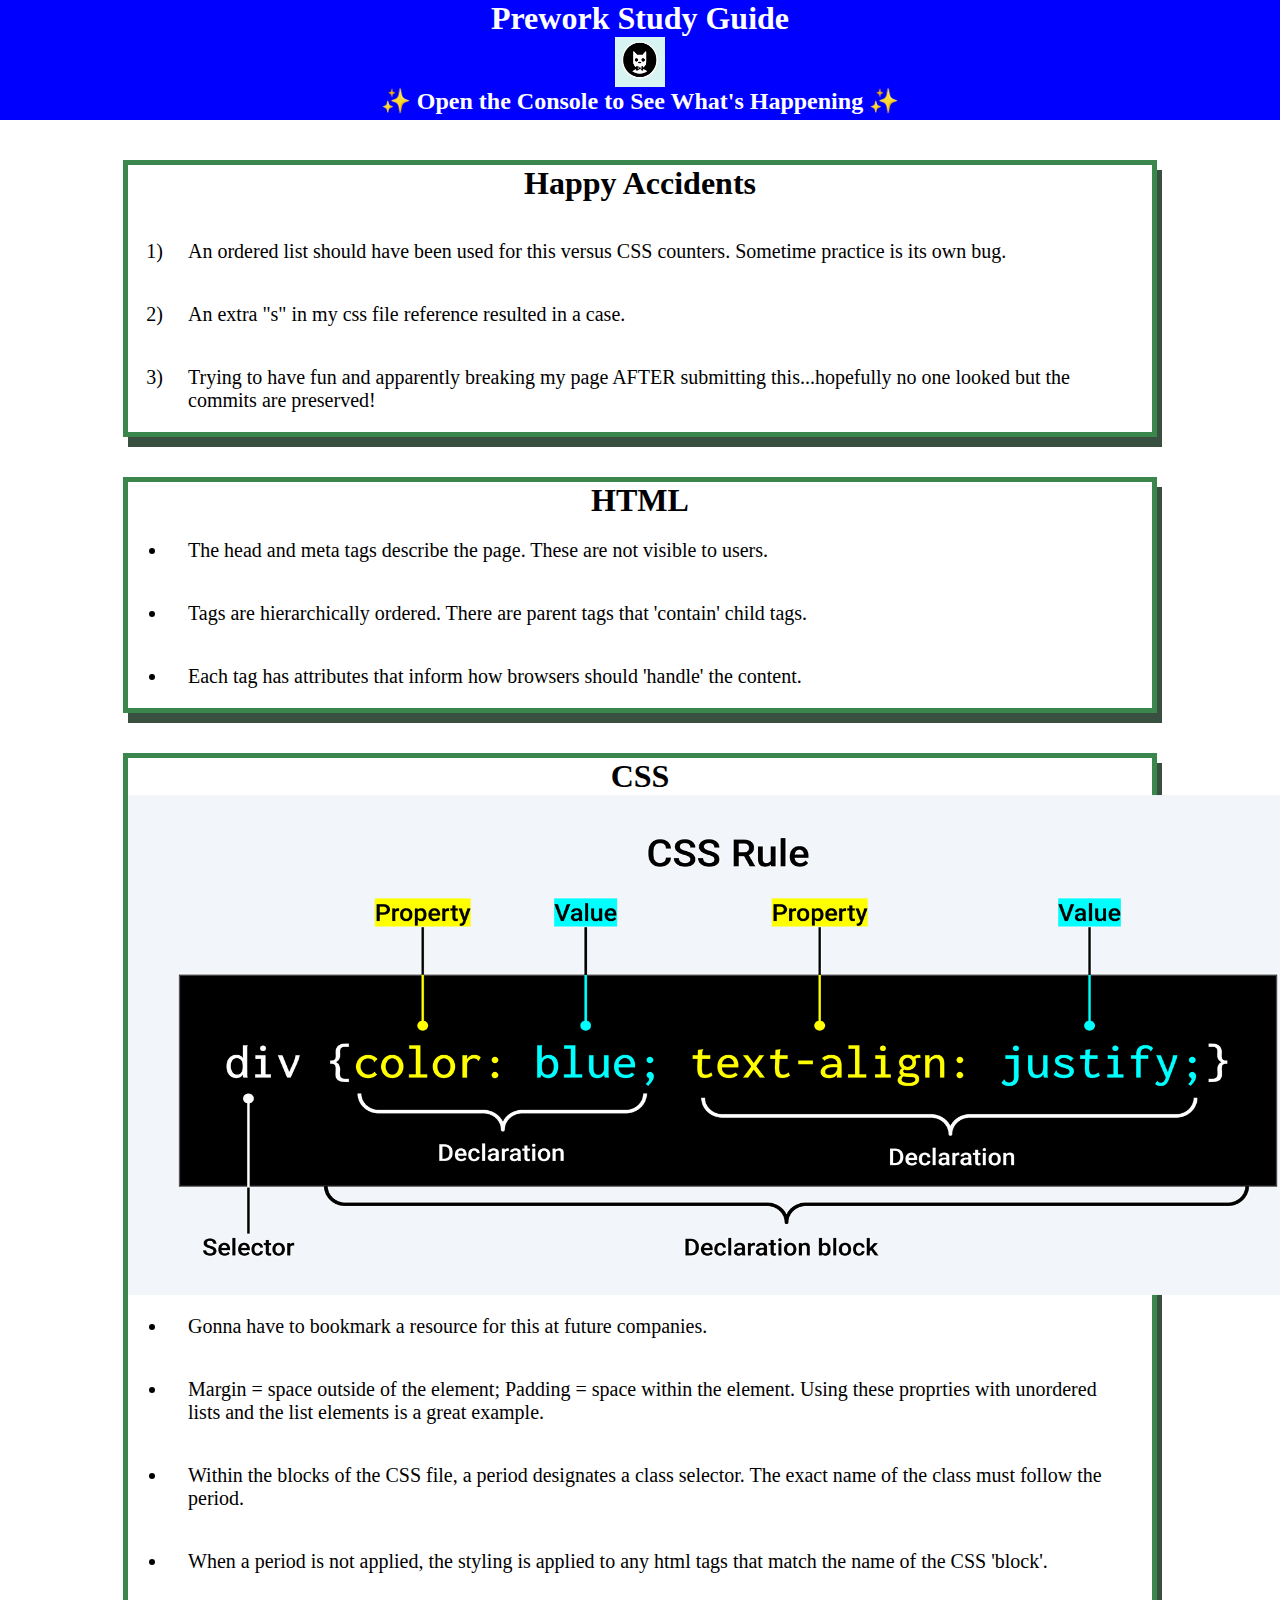
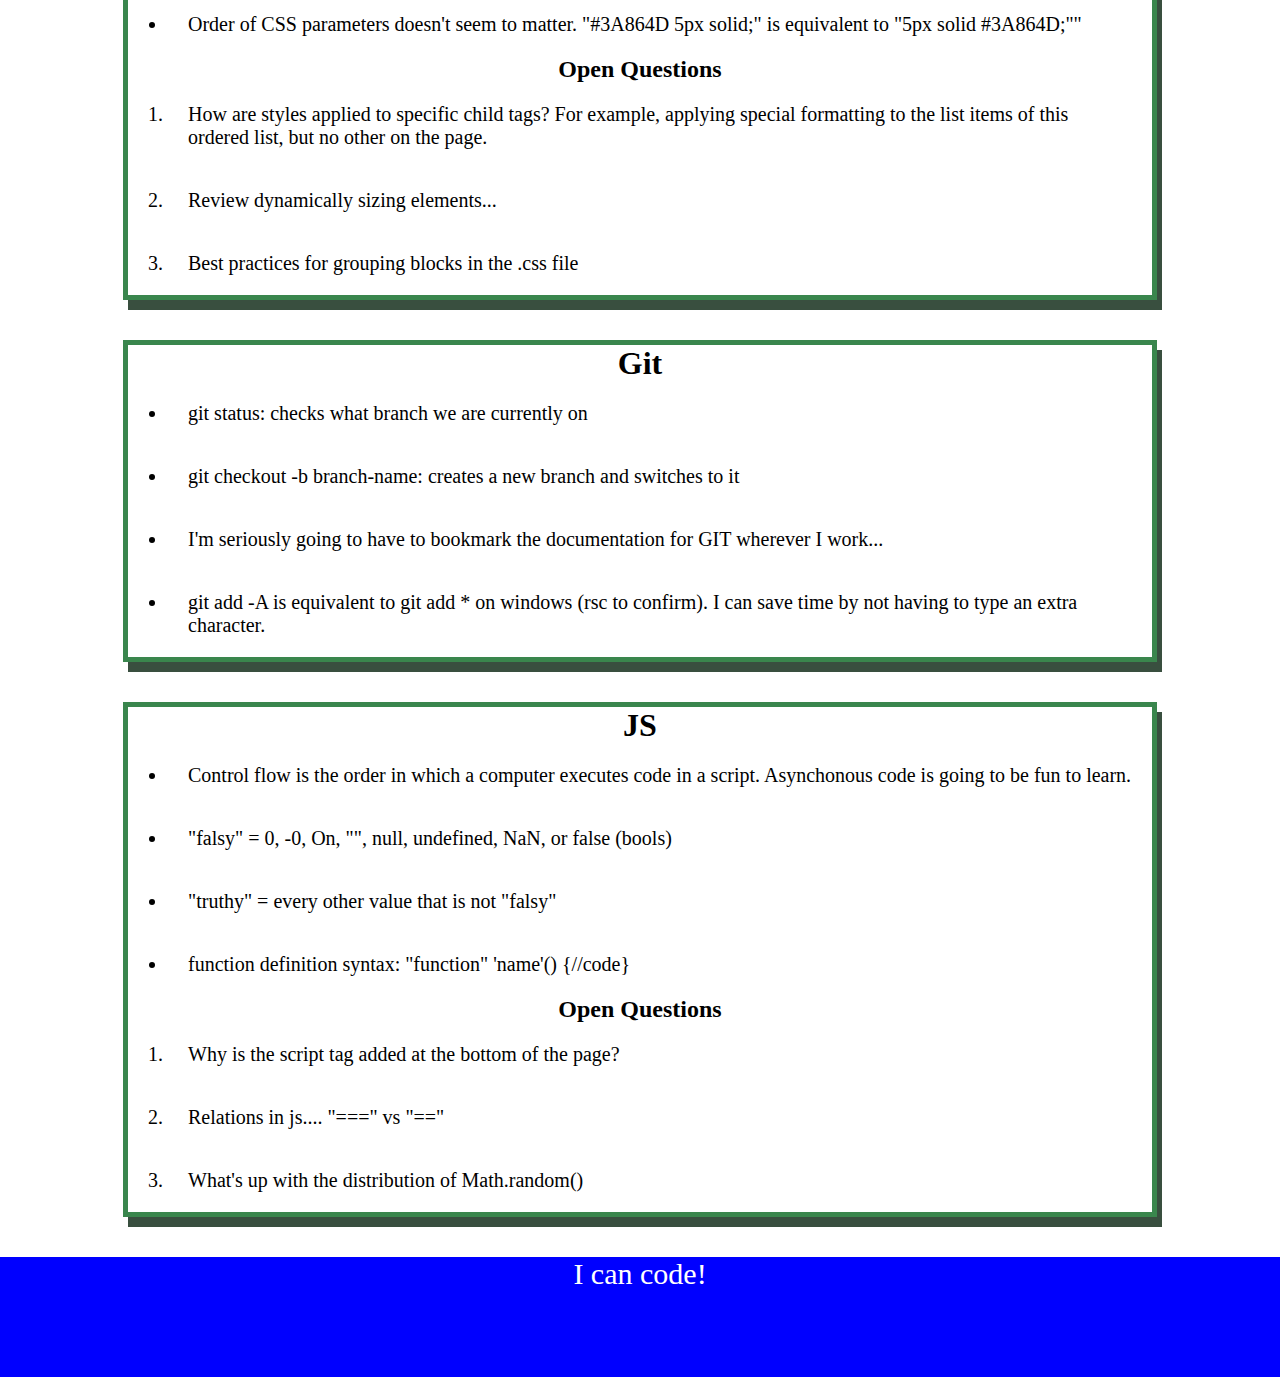
<file: index.html>
<!DOCTYPE html>
<html lang="en">
  <head>
    <meta charset="UTF-8" />
    <meta http-equiv="X-UA-Compatible" content="IE=edge" />
    <meta name="viewport" content="width=device-width, initial-scale=1.0" />
    <link rel="stylesheet" href="./prework-study-guide/assets/style.css" />
    <title>Prework Study Guide</title>
  </head>
  <body>
    <header id="top">
      <h1>Prework Study Guide</h1>
      <img src="./prework-study-guide/assets/bowtie-cat.png" alt="Profile image of cat wearing a bow tie."/>
      <h2>✨ Open the Console to See What's Happening ✨</h2>
    </header>
    <main>
      <section class="card" id="bug-counter-section">
        <h1>Happy Accidents</h1>
        <br />
        <ol class="bug-list">
            <li>An ordered list should have been used for this versus CSS counters.  Sometime practice is its own bug.</li>
            <li>An extra "s" in my css file reference resulted in a case.</li>
            <li>Trying to have fun and apparently breaking my page AFTER submitting this...hopefully no one looked but the commits are preserved!</li>
        </ol>
      </section>
      <section class="card" id="html-section">
        <h1>HTML</h1>
        <ul>
          <li>
            The head and meta tags describe the page.  These are not visible to users.
          </li>
          <li>
            Tags are hierarchically ordered.  There are parent tags that 'contain' child tags.
          </li>
          <li>
            Each tag has attributes that inform how browsers should 'handle' the content.
          </li>
        </ul>
      </section>
      <section class="card" id="css-section">
        <h1>CSS</h1>
        <img class="css-rule-image" src="./prework-study-guide/assets/300-css-rule.png"/>
        <ul>
          <li>
            Gonna have to bookmark a resource for this at future companies.
          </li>
          <li>
            Margin = space outside of the element; Padding = space within the element.  Using these proprties with unordered lists and the list elements is a great example.
          </li>
          <li>
            Within the blocks of the CSS file, a period designates a class selector.  The exact name of the class must follow the period.
          </li>
          <li>
            When a period is not applied, the styling is applied to any html tags that match the name of the CSS 'block'.
          </li>
          <li>
            Order of CSS parameters doesn't seem to matter.  "#3A864D 5px solid;" is equivalent to "5px solid #3A864D;""
          </li>
        </ul>
        <h2>Open Questions</h2>
        <ol>
          <li>
            How are styles applied to specific child tags?  For example, applying special formatting to the list items of this ordered list, but no other on the page.
          </li>
          <li>
            Review dynamically sizing elements...
          </li>
          <li>
            Best practices for grouping blocks in the .css file
          </li>
        </ol>
      </section>
      <section class="card" id="git-section">
        <h1>Git</h1>
        <ul>
          <li>
            git status: checks what branch we are currently on
          </li>
          <li>
            git checkout -b branch-name: creates a new branch and switches to it
          </li>
          <li>
            I'm seriously going to have to bookmark the documentation for GIT wherever I work...
          </li>
          <li>
            git add -A is equivalent to git add * on windows (rsc to confirm).  I can save time by not having to type an extra character.
          </li>
        </ul>
      </section>
      <section class="card" id="javascript-section">
        <h1>JS</h1>
        <ul>
          <li>
            Control flow is the order in which a computer executes code in a script.  Asynchonous code is going to be fun to learn.
          </li>
          <li>
            "falsy" = 0, -0, On, "", null, undefined, NaN, or false (bools)
          </li>
          <li>
            "truthy" = every other value that is not "falsy"
          </li>
          <li>
            function definition syntax: "function" 'name'() {//code}
          </li>
        </ul>
        <h2>Open Questions</h2>
        <ol>
          <li>
            Why is the script tag added at the bottom of the page?
          </li>
          <li>
            Relations in js.... "===" vs "=="
          </li>
          <li>
            What's up with the distribution of Math.random()
          </li>
        </ol>
      </section>
    </main>
    <footer>
      <p>I can code!</p>
    </footer>
    <script src="./prework-study-guide/assets/script.js"></script>
  </body>
</html>
</file>
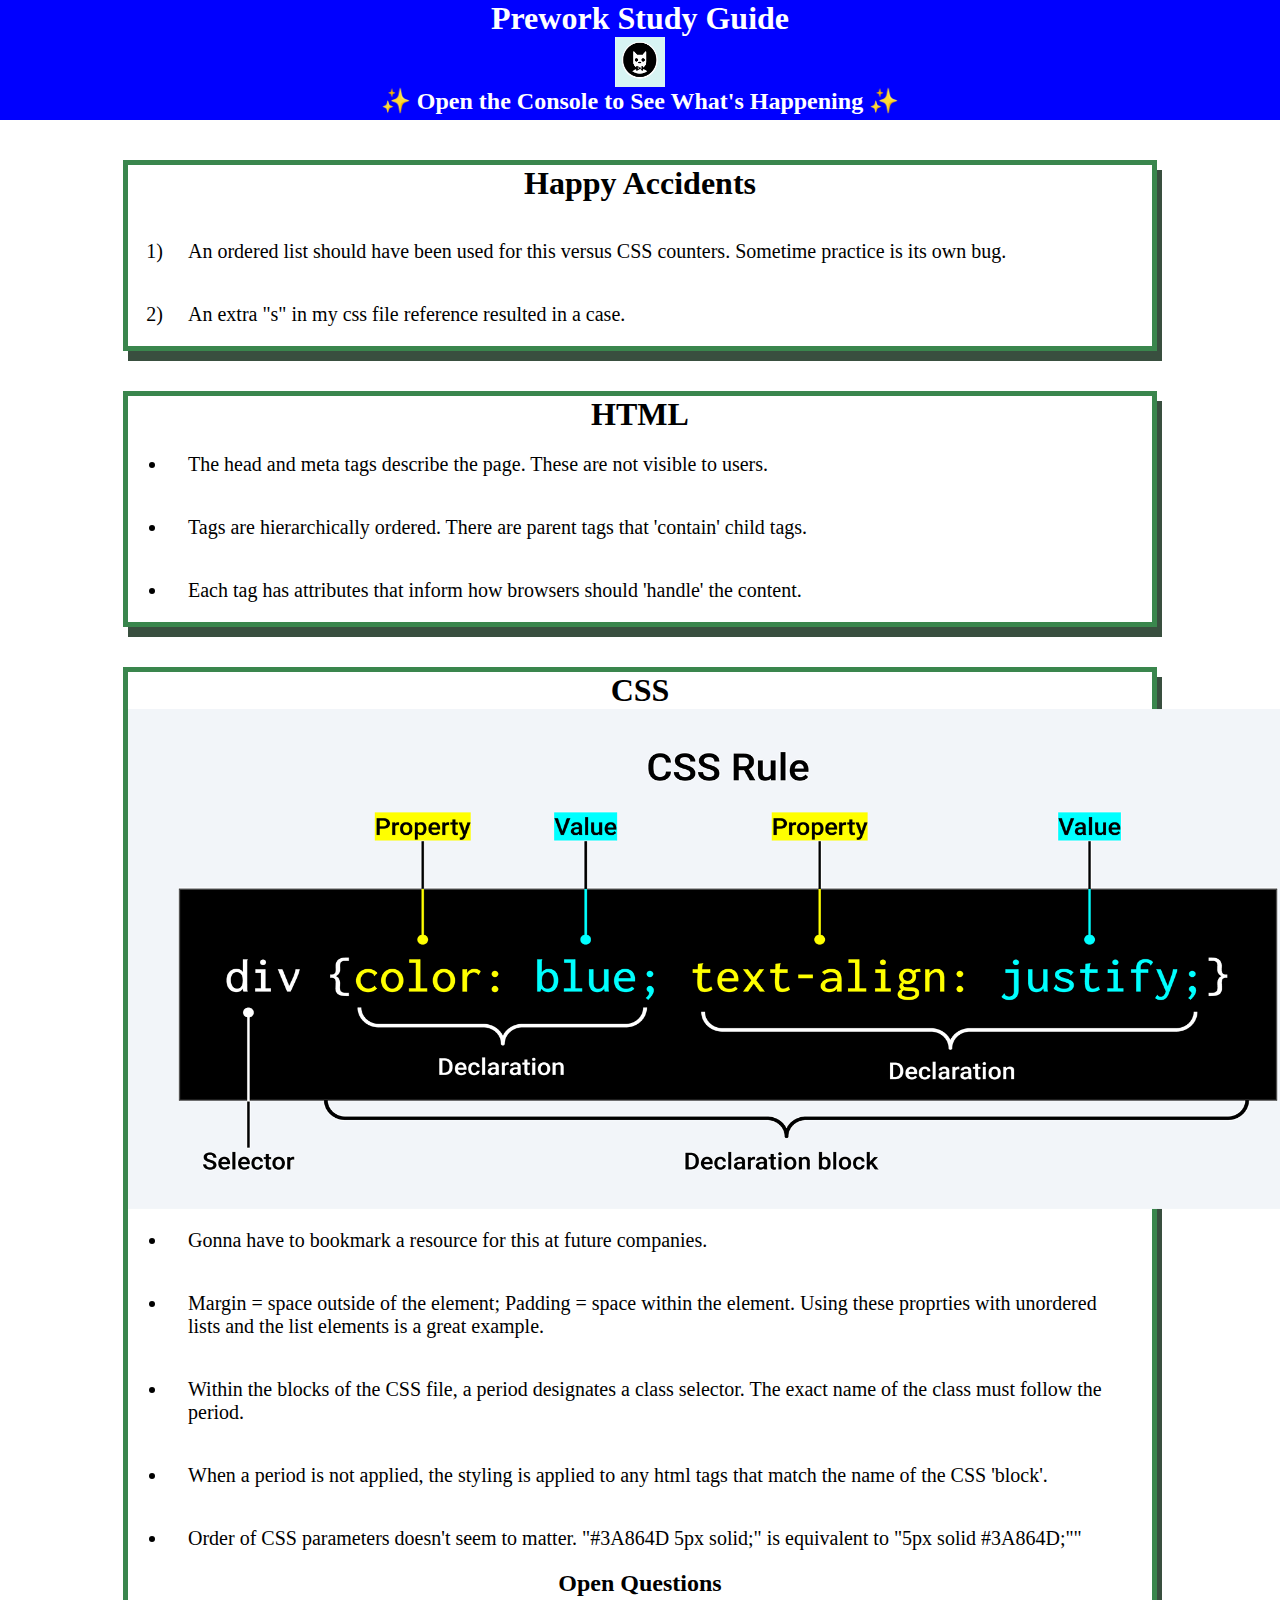
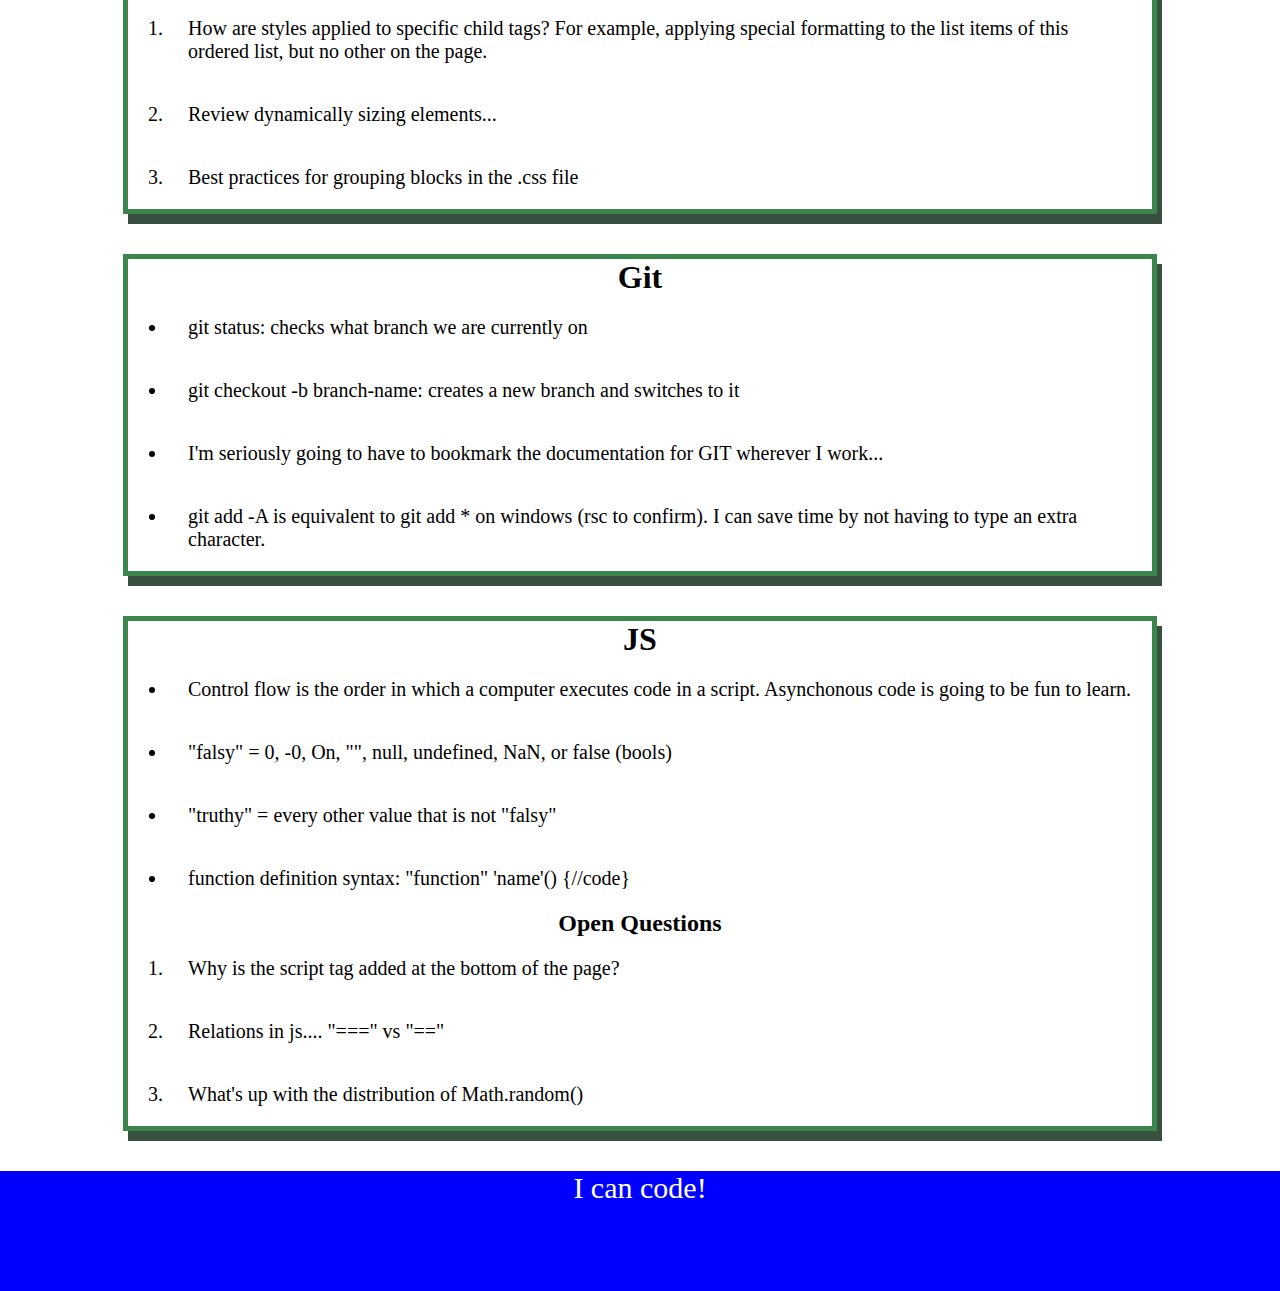
<file: prework-study-guide/index.html>
<!DOCTYPE html>
<html lang="en">
  <head>
    <meta charset="UTF-8" />
    <meta http-equiv="X-UA-Compatible" content="IE=edge" />
    <meta name="viewport" content="width=device-width, initial-scale=1.0" />
    <link rel="stylesheet" href="./assets/style.css" />
    <title>Prework Study Guide</title>
  </head>
  <body>
    <header id="top">
      <h1>Prework Study Guide</h1>
      <img src="./assets/bowtie-cat.png" alt="Profile image of cat wearing a bow tie."/>
      <h2>✨ Open the Console to See What's Happening ✨</h2>
    </header>
    <main>
      <section class="card" id="bug-counter-section">
        <h1>Happy Accidents</h1>
        <br />
        <ol class="bug-list">
            <li>An ordered list should have been used for this versus CSS counters.  Sometime practice is its own bug.</li>
            <li>An extra "s" in my css file reference resulted in a case.</li>
        </ol>
      </section>
      <section class="card" id="html-section">
        <h1>HTML</h1>
        <ul>
          <li>
            The head and meta tags describe the page.  These are not visible to users.
          </li>
          <li>
            Tags are hierarchically ordered.  There are parent tags that 'contain' child tags.
          </li>
          <li>
            Each tag has attributes that inform how browsers should 'handle' the content.
          </li>
        </ul>
      </section>
      <section class="card" id="css-section">
        <h1>CSS</h1>
        <img class="css-rule-image" src="./assets/300-css-rule.png"/>
        <ul>
          <li>
            Gonna have to bookmark a resource for this at future companies.
          </li>
          <li>
            Margin = space outside of the element; Padding = space within the element.  Using these proprties with unordered lists and the list elements is a great example.
          </li>
          <li>
            Within the blocks of the CSS file, a period designates a class selector.  The exact name of the class must follow the period.
          </li>
          <li>
            When a period is not applied, the styling is applied to any html tags that match the name of the CSS 'block'.
          </li>
          <li>
            Order of CSS parameters doesn't seem to matter.  "#3A864D 5px solid;" is equivalent to "5px solid #3A864D;""
          </li>
        </ul>
        <h2>Open Questions</h2>
        <ol>
          <li>
            How are styles applied to specific child tags?  For example, applying special formatting to the list items of this ordered list, but no other on the page.
          </li>
          <li>
            Review dynamically sizing elements...
          </li>
          <li>
            Best practices for grouping blocks in the .css file
          </li>
        </ol>
      </section>
      <section class="card" id="git-section">
        <h1>Git</h1>
        <ul>
          <li>
            git status: checks what branch we are currently on
          </li>
          <li>
            git checkout -b branch-name: creates a new branch and switches to it
          </li>
          <li>
            I'm seriously going to have to bookmark the documentation for GIT wherever I work...
          </li>
          <li>
            git add -A is equivalent to git add * on windows (rsc to confirm).  I can save time by not having to type an extra character.
          </li>
        </ul>
      </section>
      <section class="card" id="javascript-section">
        <h1>JS</h1>
        <ul>
          <li>
            Control flow is the order in which a computer executes code in a script.  Asynchonous code is going to be fun to learn.
          </li>
          <li>
            "falsy" = 0, -0, On, "", null, undefined, NaN, or false (bools)
          </li>
          <li>
            "truthy" = every other value that is not "falsy"
          </li>
          <li>
            function definition syntax: "function" 'name'() {//code}
          </li>
        </ul>
        <h2>Open Questions</h2>
        <ol>
          <li>
            Why is the script tag added at the bottom of the page?
          </li>
          <li>
            Relations in js.... "===" vs "=="
          </li>
          <li>
            What's up with the distribution of Math.random()
          </li>
        </ol>
      </section>
    </main>
    <footer>
      <p>I can code!</p>
    </footer>
    <script src="./assets/script.js"></script>
  </body>
</html>
</file>
<file: prework-study-guide/assets/style.css>
* {
    margin: 0;
    padding: 0;
}
header,
footer {
    width: 100%;
    height: 120px;
    background-color: blue;
    color: white;
}
h1,
h2 {
    text-align: center;
}
.css-rule-image {
    display: block;
    height: 500px;
    width: 1200px;
    margin-left: auto;
    margin-right: auto;
}
img {
    display: block;
    height: 50px;
    width: 50px;
    margin-left: auto;
    margin-right: auto;
}
ul, ol {
    padding-left: 40px;
    font-size: 20px;
}
li{
    padding: 20px;
}
p {
    text-align: center;
    font-size: 30px;
}
.card {
    width: 80%;
    margin: 40px auto;
    border: #3A864D 5px solid;
    box-shadow: 5px 10px #394F3F;
}
.bug-counter {
    counter-increment: bug-counter;
    content: "Bugs " counter(count)
}
.bug-list {
    padding-left: 40px;
    font-size: 20px;
    counter-reset: count 0;
}
.bug-list li {
    counter-increment: count 1;
}
.bug-list li::marker {
    content: counter(count, decimal) ') ';
}
</file>
